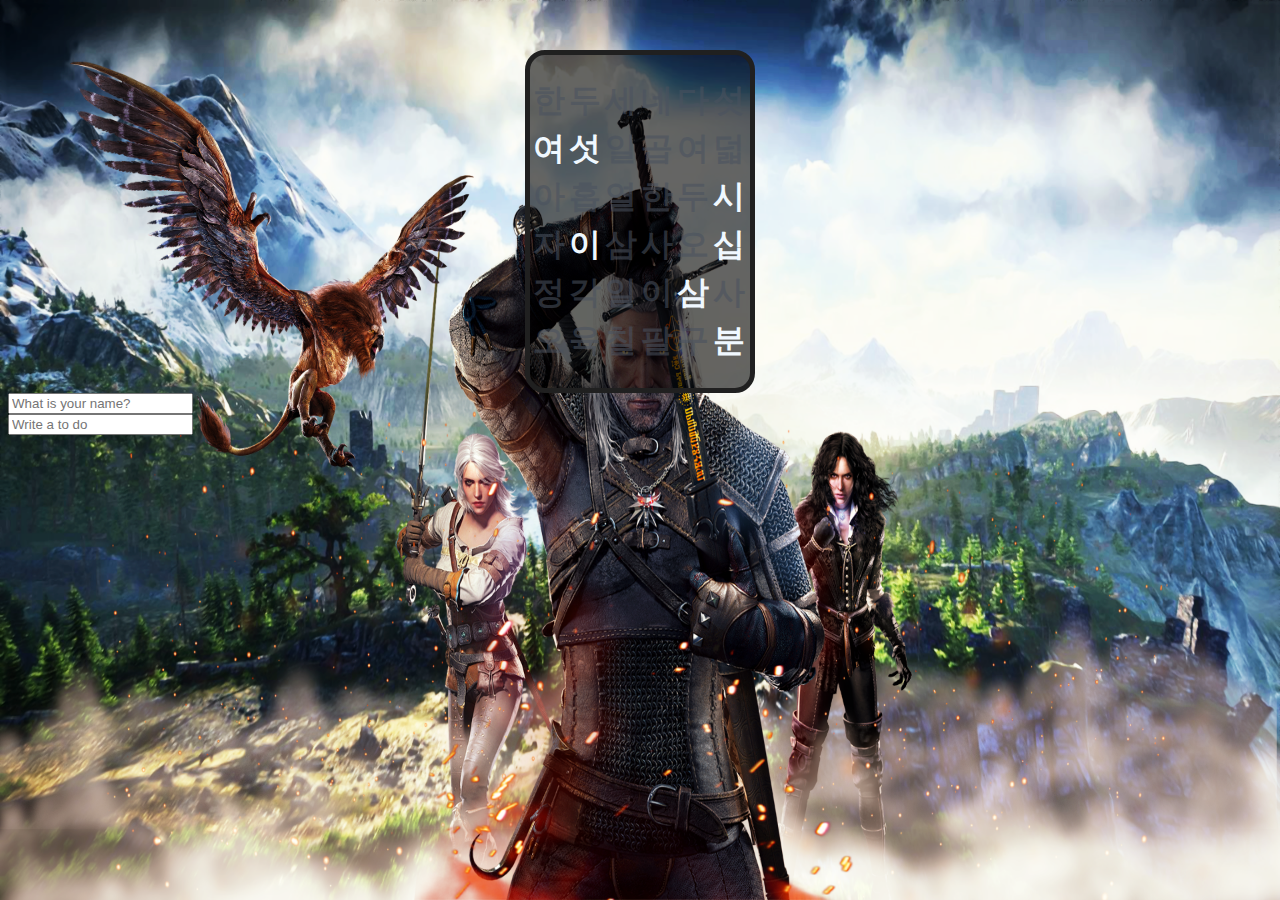
<file: index.html>
<!DOCTYPE html>
<html>
	<head>
		<meta charset="utf-8"/>
		<title>한글시계</title>
		<link rel="stylesheet" href="index.css"/>
	</head>
	<body>
		<h1 class="js-greetings css-greetings basicColor"></h1>
		<div class="css-clock">
			<h1>
				<table id="table" style="border: hidden">
					<tr>
						<td name="1">한</td>
						<td name="2">두</td>
						<td name="3">세</td>
						<td name="4">네</td>
						<td name="5">다</td>
						<td name="5">섯</td>
					</tr>
					<tr>
						<td name="6">여</td>
						<td name="6">섯</td>
						<td name="7">일</td>
						<td name="7">곱</td>
						<td name="8">여</td>
						<td name="8">덟</td>
					</tr>
					<tr>
						<td name="9">아</td>
						<td name="9">홉</td>
						<td name="10">열</td>
						<td name="11">한</td>
						<td name="12">두</td>
						<td id="si">시</td>
					</tr>
					<tr>
						<td id="midNight">자</td>
						<td name="20">이</td>
						<td name="30">삼</td>
						<td name="40">사</td>
						<td name="50">오</td>
						<td name="0-min">십</td>
					</tr>
					<tr>
						<td id="midAll">정</td>
						<td id="minute0">각</td>
						<td name="1-min">일</td>
						<td name="2-min">이</td>
						<td name="3-min">삼</td>
						<td name="4-min">사</td>
					</tr>
					<tr>
						<td id="midDay" name="5-min">오</td>
						<td name="6-min">육</td>
						<td name="7-min">칠</td>
						<td name="8-min">팔</td>
						<td name="9-min">구</td>
						<td id="bun">분</td>
					</tr>
				</table>
			</h1>
		</div>
		<form class="js-form form">
			<input type="text" placeholder="What is your name?"/>
		</form>
		<form class="js-toDoForm">
			<input type="text" placeholder="Write a to do"/>
		</form>
		<ul class="js-toDoList basicColor"></ul>
		<script src="Hclock.js"></script>
		<script src="todo.js"></script>
		<script src="greetings.js"></script>
		<script src="background.js"></script>
	</body>
</html>
</file>
<file: index.css>
body{
	background-color: gray;
}
.css-clock{
	background-color: rgba(0,0,0,0.6);
	color: rgba(74, 82, 95, 0.562);
	width: 220px;
	margin-left: auto;
	margin-right: auto;
	border-radius: 20px;
	border-right: 5px solid rgb(32, 32, 32);
	border-bottom: 5px solid rgb(32, 32, 32);
	border-left: 5px solid rgb(32, 32, 32);
	border-top: 5px solid rgb(32, 32, 32);
}
.css-greetings{
	width: 265px;
	margin-top: 50px;
	margin-bottom: 30px;
	margin-left: auto;
	margin-right: auto;
	font-size: 3rem;
}
.basicColor{
	color: aliceblue;
	text-shadow: 0 0 2px #000000;
}
.form{
	display: none;
}
.showing{
	display: block;
}
.bgImage{
	position: absolute;
	top: 0;
	left: 0;
	width: 100%;
	height: 100%;
	z-index: -1;
	animation: fadeIn 0.5s linear;
}
</file>
